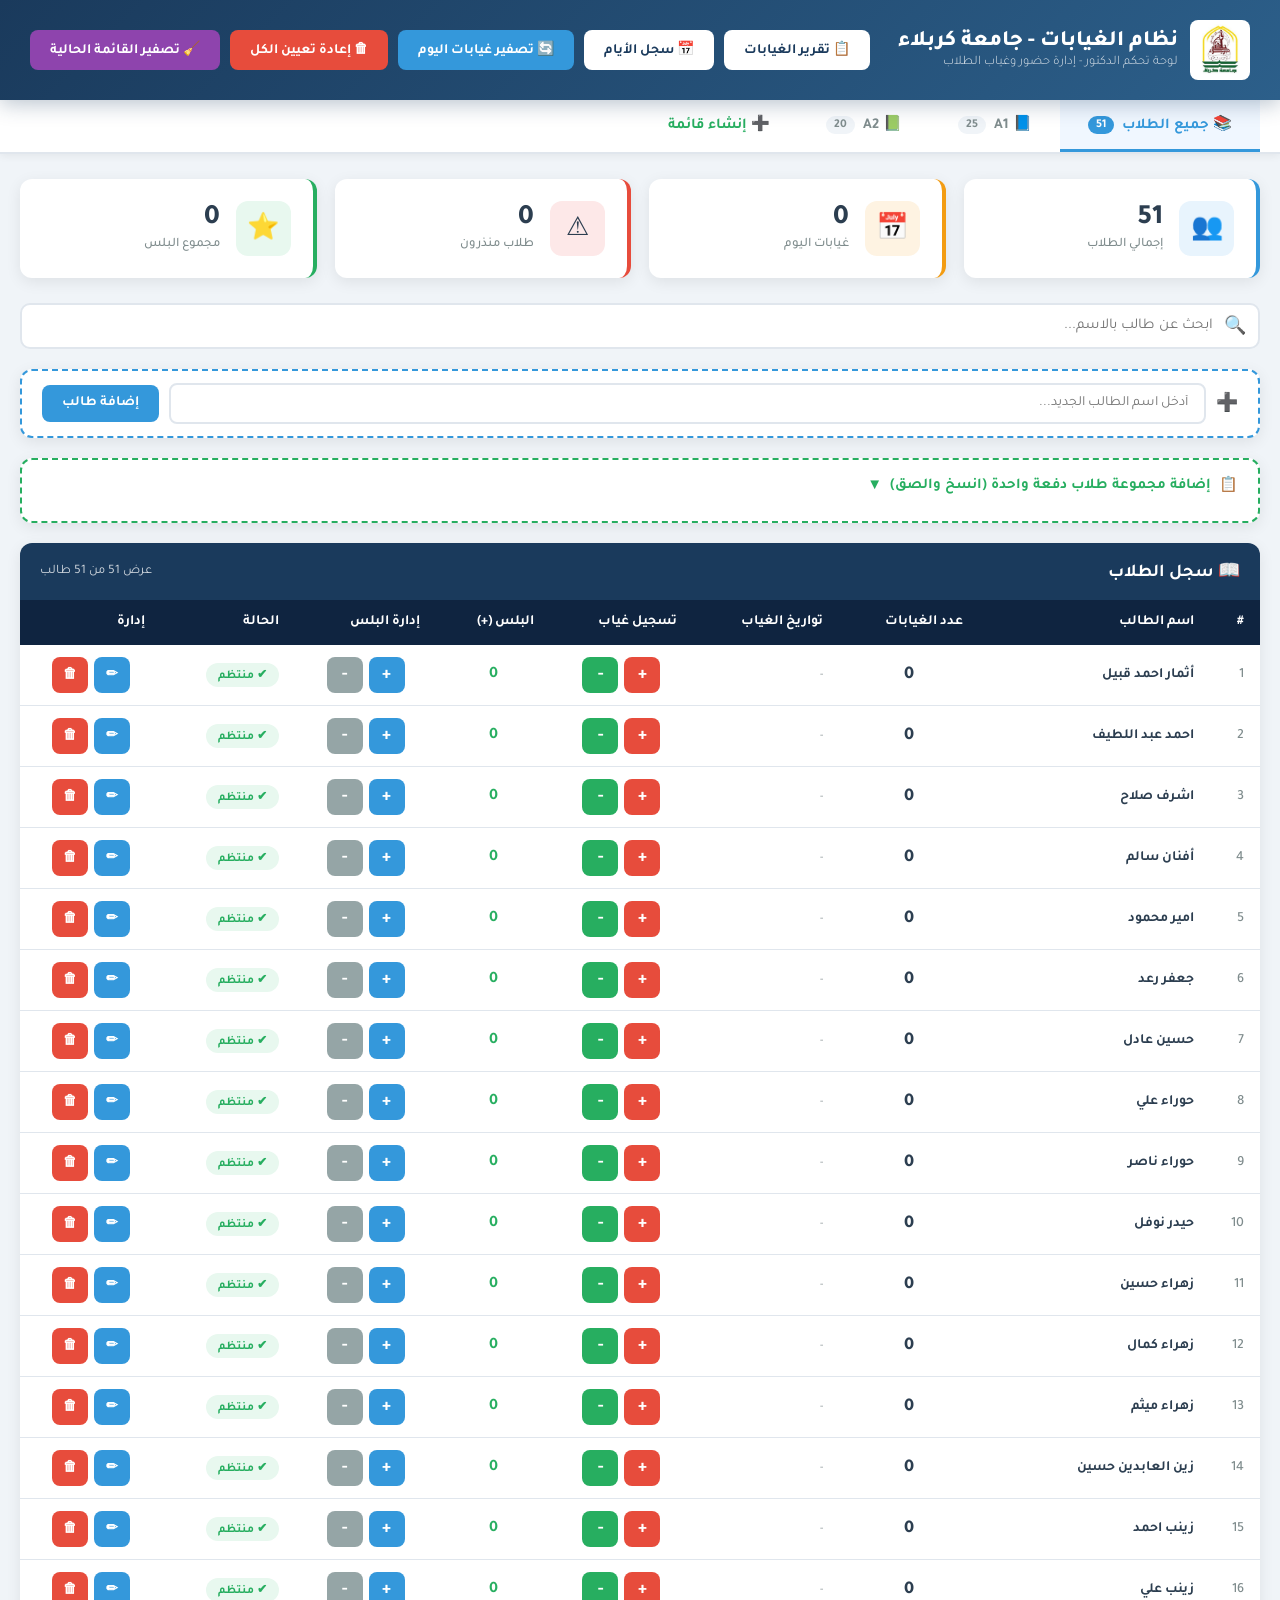
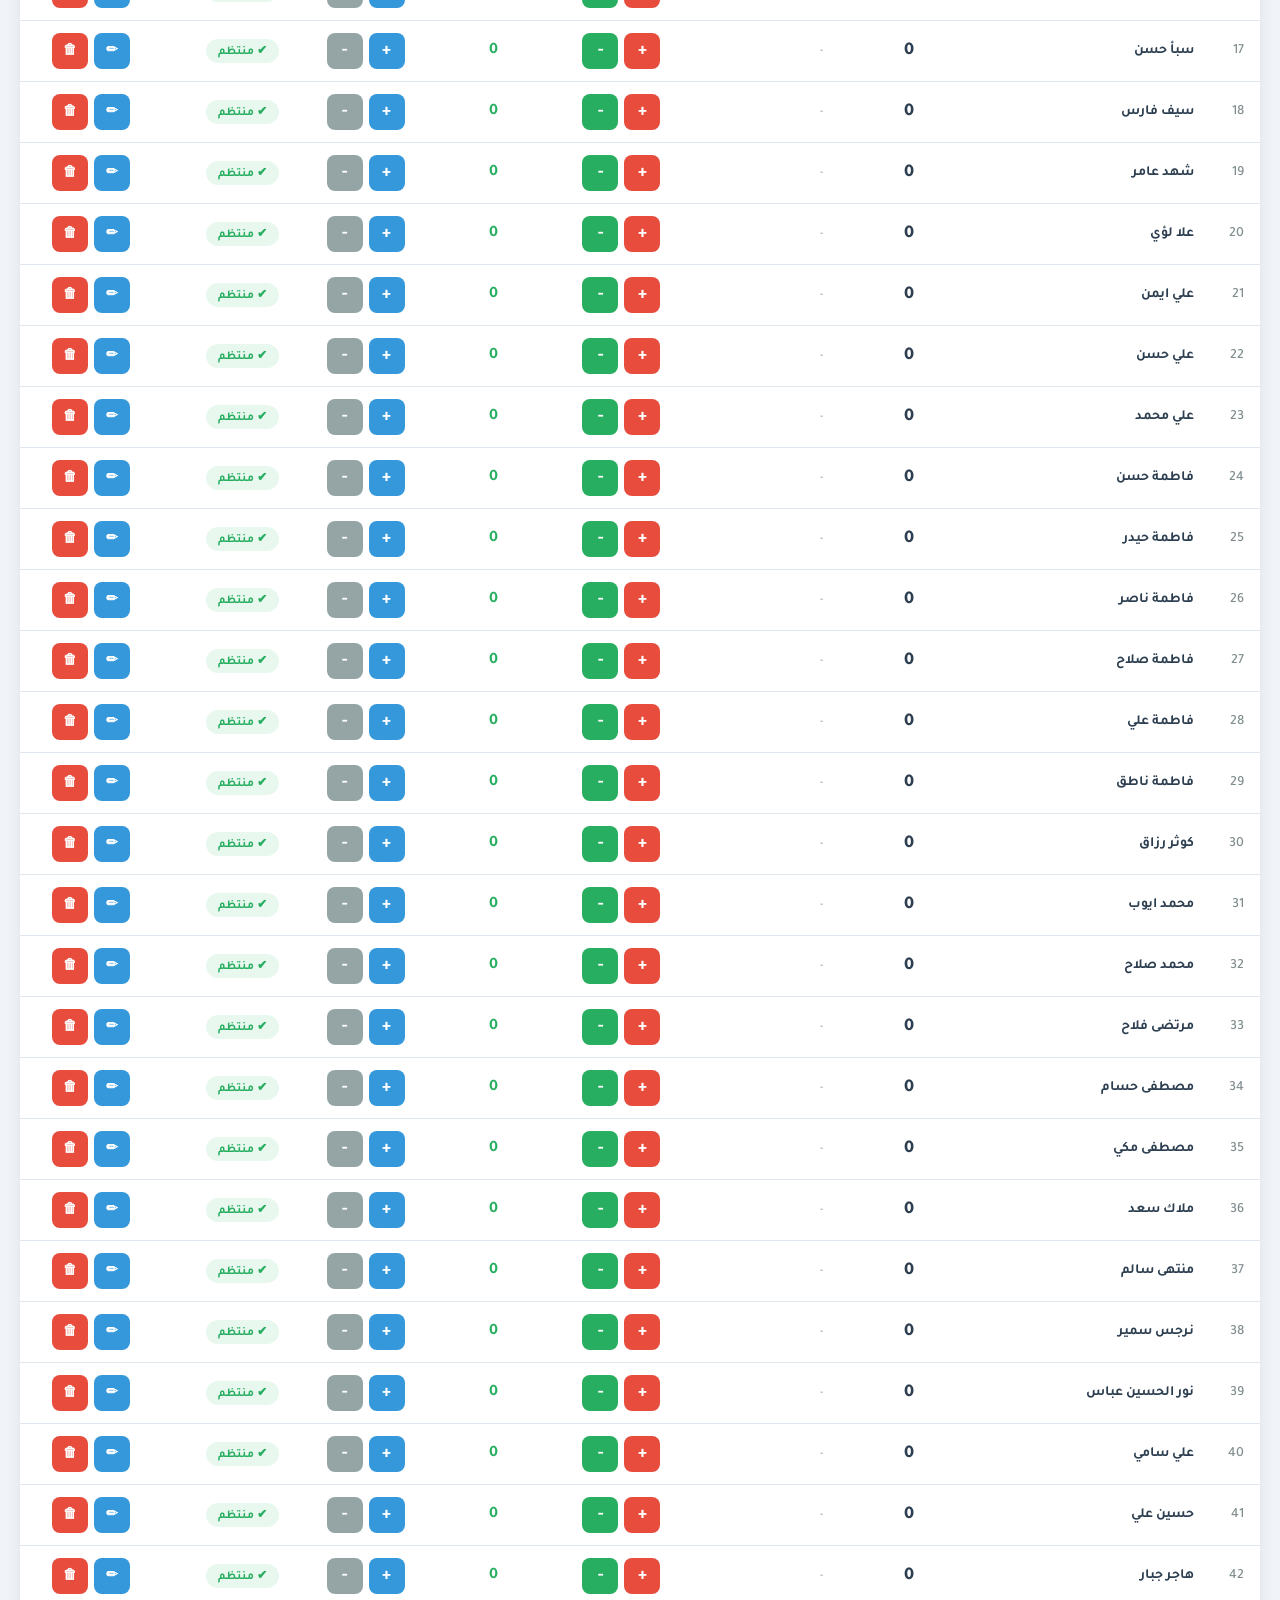
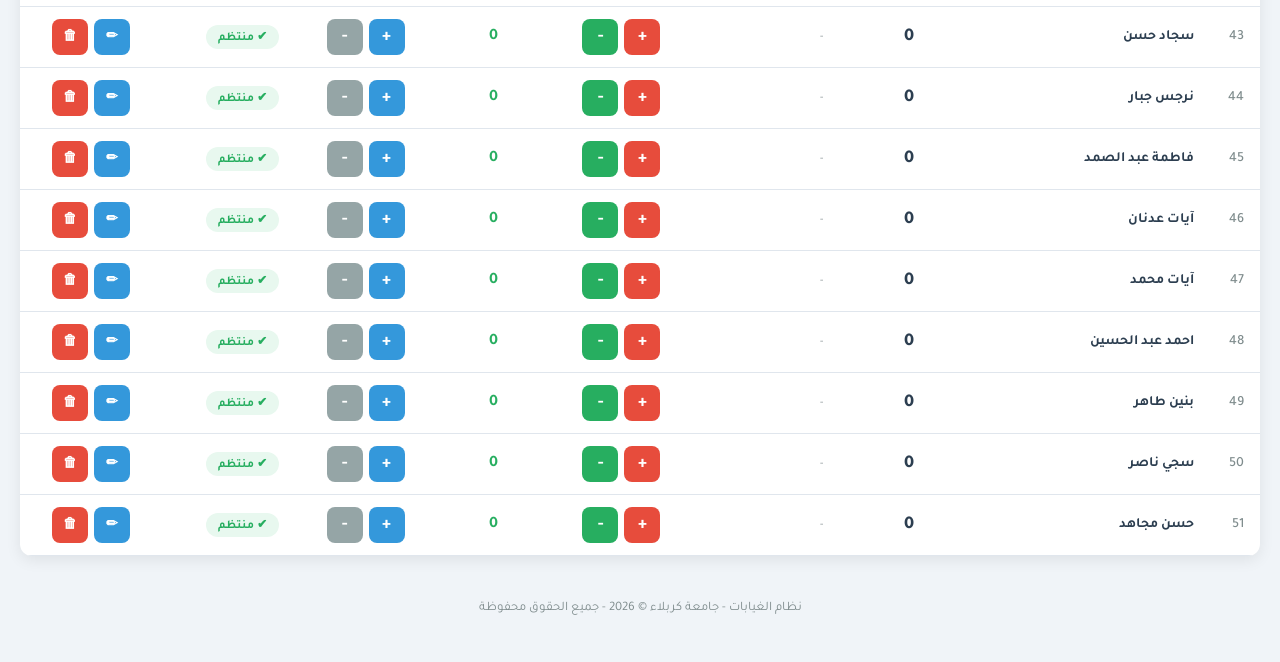
<file: index.html>
<!DOCTYPE html>
<html lang="ar" dir="rtl">
<head>
    <meta charset="UTF-8">
    <meta name="viewport" content="width=device-width, initial-scale=1.0">
    <meta http-equiv="Cache-Control" content="no-cache, no-store, must-revalidate">
    <meta http-equiv="Pragma" content="no-cache">
    <meta http-equiv="Expires" content="0">
    <title>نظام الغيابات - جامعة كربلاء</title>
    <link href="https://fonts.googleapis.com/css2?family=Tajawal:wght@300;400;500;700;800;900&display=swap" rel="stylesheet">
    <style>
        :root {
            --primary: #1a3a5c;
            --primary-light: #2c5f8a;
            --primary-dark: #0f2440;
            --accent: #3498db;
            --accent-light: #5dade2;
            --white: #ffffff;
            --light-bg: #f0f4f8;
            --card-bg: #ffffff;
            --text-dark: #2c3e50;
            --text-light: #7f8c8d;
            --success: #27ae60;
            --warning: #f39c12;
            --danger: #e74c3c;
            --danger-dark: #c0392b;
            --orange-bg: #fff3e0;
            --red-bg: #fde8e8;
            --border: #e0e6ed;
            --shadow: 0 4px 15px rgba(0,0,0,0.08);
            --shadow-hover: 0 8px 25px rgba(0,0,0,0.15);
            --radius: 12px;
            --transition: all 0.3s ease;
        }

        * {
            margin: 0;
            padding: 0;
            box-sizing: border-box;
        }

        body {
            font-family: 'Tajawal', sans-serif;
            background: var(--light-bg);
            color: var(--text-dark);
            min-height: 100vh;
            direction: rtl;
        }

        /* Header */
        .header {
            background: linear-gradient(135deg, var(--primary) 0%, var(--primary-light) 100%);
            color: var(--white);
            padding: 20px 30px;
            display: flex;
            align-items: center;
            justify-content: space-between;
            flex-wrap: wrap;
            gap: 15px;
            box-shadow: 0 4px 20px rgba(26,58,92,0.3);
            position: sticky;
            top: 0;
            z-index: 100;
        }

        .header-title {
            display: flex;
            align-items: center;
            gap: 12px;
        }

        .header-title .logo-img {
            width: 60px;
            height: 60px;
            object-fit: contain;
            border-radius: 8px;
            background: var(--white);
            padding: 4px;
        }

        .header-title h1 {
            font-size: 22px;
            font-weight: 800;
        }

        .header-title p {
            font-size: 13px;
            opacity: 0.85;
            font-weight: 300;
        }

        .header-actions {
            display: flex;
            gap: 10px;
            flex-wrap: wrap;
        }

        .btn {
            padding: 10px 20px;
            border: none;
            border-radius: 8px;
            cursor: pointer;
            font-family: 'Tajawal', sans-serif;
            font-size: 14px;
            font-weight: 600;
            transition: var(--transition);
            display: inline-flex;
            align-items: center;
            gap: 6px;
        }

        .btn-white {
            background: var(--white);
            color: var(--primary);
        }

        .btn-white:hover {
            background: var(--light-bg);
            transform: translateY(-2px);
            box-shadow: var(--shadow-hover);
        }

        .btn-accent {
            background: var(--accent);
            color: var(--white);
        }

        .btn-accent:hover {
            background: var(--accent-light);
            transform: translateY(-2px);
            box-shadow: var(--shadow-hover);
        }

        .btn-danger {
            background: var(--danger);
            color: var(--white);
        }

        .btn-danger:hover {
            background: var(--danger-dark);
            transform: translateY(-2px);
        }

        .btn-success {
            background: var(--success);
            color: var(--white);
        }

        .btn-success:hover {
            background: #2ecc71;
            transform: translateY(-2px);
        }

        /* Group Tabs */
        .group-tabs-container {
            background: var(--white);
            border-bottom: 2px solid var(--border);
            box-shadow: 0 2px 8px rgba(0,0,0,0.06);
            position: sticky;
            top: 76px;
            z-index: 99;
        }

        .group-tabs {
            max-width: 1400px;
            margin: 0 auto;
            display: flex;
            gap: 0;
            padding: 0 20px;
            flex-wrap: wrap;
        }

        .group-tab {
            padding: 14px 28px;
            border: none;
            background: transparent;
            cursor: pointer;
            font-family: 'Tajawal', sans-serif;
            font-size: 15px;
            font-weight: 600;
            color: var(--text-light);
            border-bottom: 3px solid transparent;
            transition: var(--transition);
            display: flex;
            align-items: center;
            gap: 8px;
        }

        .group-tab:hover {
            color: var(--accent);
            background: #f7fafc;
        }

        .group-tab.active {
            color: var(--accent);
            border-bottom-color: var(--accent);
            background: #f0f7ff;
            font-weight: 700;
        }

        .group-tab .tab-count {
            background: var(--light-bg);
            color: var(--text-light);
            padding: 2px 8px;
            border-radius: 12px;
            font-size: 12px;
            font-weight: 700;
        }

        .group-tab.active .tab-count {
            background: var(--accent);
            color: var(--white);
        }

        /* Main Content */
        .main-content {
            max-width: 1400px;
            margin: 0 auto;
            padding: 25px 20px;
        }

        /* Stats Cards */
        .stats-grid {
            display: grid;
            grid-template-columns: repeat(auto-fit, minmax(220px, 1fr));
            gap: 18px;
            margin-bottom: 25px;
        }

        .stat-card {
            background: var(--card-bg);
            border-radius: var(--radius);
            padding: 22px;
            box-shadow: var(--shadow);
            display: flex;
            align-items: center;
            gap: 16px;
            transition: var(--transition);
            border-right: 4px solid transparent;
        }

        .stat-card:hover {
            transform: translateY(-4px);
            box-shadow: var(--shadow-hover);
        }

        .stat-card.total { border-right-color: var(--accent); }
        .stat-card.absent { border-right-color: var(--warning); }
        .stat-card.warned { border-right-color: var(--danger); }
        .stat-card.plus { border-right-color: var(--success); }

        .stat-icon {
            width: 55px;
            height: 55px;
            border-radius: 12px;
            display: flex;
            align-items: center;
            justify-content: center;
            font-size: 26px;
            flex-shrink: 0;
        }

        .stat-card.total .stat-icon { background: #e8f4fd; }
        .stat-card.absent .stat-icon { background: #fef3e2; }
        .stat-card.warned .stat-icon { background: #fde8e8; }
        .stat-card.plus .stat-icon { background: #e8f8ef; }

        .stat-info h3 {
            font-size: 28px;
            font-weight: 800;
            line-height: 1;
        }

        .stat-info p {
            font-size: 13px;
            color: var(--text-light);
            font-weight: 500;
            margin-top: 4px;
        }

        /* Search & Controls */
        .controls-bar {
            display: flex;
            align-items: center;
            gap: 15px;
            margin-bottom: 20px;
            flex-wrap: wrap;
        }

        .search-container {
            flex: 1;
            min-width: 250px;
            position: relative;
        }

        .search-container .search-icon {
            position: absolute;
            right: 14px;
            top: 50%;
            transform: translateY(-50%);
            font-size: 18px;
            color: var(--text-light);
        }

        .search-input {
            width: 100%;
            padding: 12px 45px 12px 16px;
            border: 2px solid var(--border);
            border-radius: 10px;
            font-family: 'Tajawal', sans-serif;
            font-size: 15px;
            outline: none;
            transition: var(--transition);
            background: var(--card-bg);
        }

        .search-input:focus {
            border-color: var(--accent);
            box-shadow: 0 0 0 3px rgba(52,152,219,0.15);
        }

        /* Table */
        .table-container {
            background: var(--card-bg);
            border-radius: var(--radius);
            box-shadow: var(--shadow);
            overflow: hidden;
            margin-bottom: 25px;
        }

        .table-header {
            background: var(--primary);
            color: var(--white);
            padding: 16px 20px;
            display: flex;
            align-items: center;
            justify-content: space-between;
        }

        .table-header h2 {
            font-size: 18px;
            font-weight: 700;
        }

        .table-wrapper {
            overflow-x: auto;
        }

        table {
            width: 100%;
            border-collapse: collapse;
        }

        thead th {
            background: var(--primary-dark);
            color: var(--white);
            padding: 14px 16px;
            text-align: right;
            font-weight: 700;
            font-size: 14px;
            white-space: nowrap;
            position: sticky;
            top: 0;
        }

        tbody tr {
            border-bottom: 1px solid var(--border);
            transition: var(--transition);
        }

        tbody tr:hover {
            background: #f7fafc;
        }

        tbody td {
            padding: 12px 16px;
            font-size: 14px;
            vertical-align: middle;
        }

        .student-number {
            color: var(--text-light);
            font-weight: 500;
            width: 50px;
        }

        .student-name {
            font-weight: 600;
            min-width: 180px;
        }

        .absence-count {
            font-weight: 800;
            font-size: 18px;
            text-align: center;
            min-width: 60px;
        }

        .plus-count {
            font-weight: 700;
            font-size: 16px;
            text-align: center;
            color: var(--success);
            min-width: 60px;
        }

        .status-badge {
            display: inline-block;
            padding: 4px 12px;
            border-radius: 20px;
            font-size: 12px;
            font-weight: 700;
            white-space: nowrap;
        }

        .status-ok {
            background: #e8f8ef;
            color: var(--success);
        }

        .status-warning {
            background: var(--orange-bg);
            color: #e67e22;
        }

        .status-danger {
            background: var(--red-bg);
            color: var(--danger);
            animation: pulse 2s infinite;
        }

        @keyframes pulse {
            0%, 100% { opacity: 1; }
            50% { opacity: 0.7; }
        }

        .row-warning {
            background-color: #fff8e1 !important;
        }

        .row-danger {
            background-color: #ffebee !important;
        }

        /* Action Buttons */
        .action-btns {
            display: flex;
            gap: 6px;
            align-items: center;
            justify-content: center;
        }

        .action-btn {
            width: 36px;
            height: 36px;
            border: none;
            border-radius: 8px;
            cursor: pointer;
            font-size: 18px;
            font-weight: 700;
            display: flex;
            align-items: center;
            justify-content: center;
            transition: var(--transition);
            font-family: 'Tajawal', sans-serif;
        }

        .btn-add-absence {
            background: var(--danger);
            color: var(--white);
        }

        .btn-add-absence:hover {
            background: var(--danger-dark);
            transform: scale(1.1);
        }

        .btn-remove-absence {
            background: var(--success);
            color: var(--white);
        }

        .btn-remove-absence:hover {
            background: #2ecc71;
            transform: scale(1.1);
        }

        .btn-add-plus {
            background: var(--accent);
            color: var(--white);
        }

        .btn-add-plus:hover {
            background: var(--accent-light);
            transform: scale(1.1);
        }

        .btn-remove-plus {
            background: #95a5a6;
            color: var(--white);
        }

        .btn-remove-plus:hover {
            background: #7f8c8d;
            transform: scale(1.1);
        }

        .btn-edit {
            background: #3498db;
            color: var(--white);
            font-size: 14px;
        }

        .btn-edit:hover {
            background: #2980b9;
            transform: scale(1.1);
        }

        .btn-delete {
            background: #e74c3c;
            color: var(--white);
            font-size: 14px;
        }

        .btn-delete:hover {
            background: #c0392b;
            transform: scale(1.1);
        }

        /* Add Student Bar */
        .add-student-bar {
            margin-bottom: 20px;
        }

        .add-student-container {
            display: flex;
            align-items: center;
            gap: 10px;
            background: var(--card-bg);
            padding: 12px 20px;
            border-radius: var(--radius);
            box-shadow: var(--shadow);
            border: 2px dashed var(--accent);
        }

        .add-icon {
            font-size: 18px;
            color: var(--accent);
        }

        .add-student-input {
            flex: 1;
            border: 2px solid var(--border);
            border-radius: 8px;
            padding: 10px 16px;
            font-family: 'Tajawal', sans-serif;
            font-size: 14px;
            transition: var(--transition);
            outline: none;
        }

        .add-student-input:focus {
            border-color: var(--accent);
            box-shadow: 0 0 0 3px rgba(46, 204, 113, 0.15);
        }

        .add-student-btn {
            white-space: nowrap;
            padding: 10px 20px;
        }

        .bulk-add-section {
            margin-bottom: 20px;
        }

        .bulk-add-container {
            background: var(--card-bg);
            padding: 15px 20px;
            border-radius: var(--radius);
            box-shadow: var(--shadow);
            border: 2px dashed var(--success);
        }

        .bulk-add-header {
            display: flex;
            align-items: center;
            gap: 8px;
            margin-bottom: 10px;
            cursor: pointer;
            color: var(--success);
            font-weight: 700;
            font-size: 15px;
        }

        .bulk-add-header:hover {
            opacity: 0.8;
        }

        .bulk-add-body {
            display: none;
        }

        .bulk-add-body.active {
            display: block;
        }

        .bulk-add-textarea {
            width: 100%;
            min-height: 120px;
            border: 2px solid var(--border);
            border-radius: 8px;
            padding: 12px 16px;
            font-family: 'Tajawal', sans-serif;
            font-size: 14px;
            resize: vertical;
            outline: none;
            direction: rtl;
            margin-bottom: 10px;
        }

        .bulk-add-textarea:focus {
            border-color: var(--success);
            box-shadow: 0 0 0 3px rgba(39, 174, 96, 0.15);
        }

        .bulk-add-actions {
            display: flex;
            gap: 10px;
            align-items: center;
        }

        .bulk-add-hint {
            font-size: 12px;
            color: var(--text-light);
        }

        .new-group-tab {
            color: var(--success) !important;
            border-bottom-color: transparent !important;
            background: transparent !important;
            font-weight: 600 !important;
        }

        .new-group-tab:hover {
            background: #f0fff4 !important;
        }

        .delete-group-x {
            cursor: pointer;
            font-size: 13px;
            color: #e74c3c;
            margin-right: 6px;
            padding: 2px 4px;
            border-radius: 4px;
            transition: var(--transition);
        }

        .delete-group-x:hover {
            background: rgba(231, 76, 60, 0.15);
        }

        @media (max-width: 600px) {
            .add-student-container {
                flex-wrap: wrap;
            }
            .add-student-input {
                width: 100%;
            }
            .add-student-btn {
                width: 100%;
            }
            .add-icon {
                display: none;
            }
            .bulk-add-actions {
                flex-wrap: wrap;
            }
        }

        /* Top Absent List */
        .top-absent-section {
            background: var(--card-bg);
            border-radius: var(--radius);
            box-shadow: var(--shadow);
            margin-bottom: 25px;
            overflow: hidden;
        }

        .top-absent-header {
            background: linear-gradient(135deg, var(--warning) 0%, #e67e22 100%);
            color: var(--white);
            padding: 16px 20px;
            display: flex;
            align-items: center;
            gap: 10px;
        }

        .top-absent-header h2 {
            font-size: 18px;
            font-weight: 700;
        }

        .top-absent-list {
            padding: 15px 20px;
            display: grid;
            grid-template-columns: repeat(auto-fill, minmax(280px, 1fr));
            gap: 12px;
        }

        .top-absent-item {
            display: flex;
            align-items: center;
            justify-content: space-between;
            padding: 12px 16px;
            background: #fef9f9;
            border-radius: 10px;
            border-right: 3px solid var(--danger);
            transition: var(--transition);
        }

        .top-absent-item:hover {
            background: #fde8e8;
            transform: translateX(-3px);
        }

        .top-absent-item .rank {
            width: 28px;
            height: 28px;
            background: var(--danger);
            color: var(--white);
            border-radius: 50%;
            display: flex;
            align-items: center;
            justify-content: center;
            font-size: 13px;
            font-weight: 700;
            margin-left: 10px;
        }

        .top-absent-item .name {
            flex: 1;
            font-weight: 600;
            font-size: 14px;
        }

        .top-absent-item .count {
            font-weight: 800;
            font-size: 18px;
            color: var(--danger);
        }

        /* Modal - Full Page Report */
        .modal-overlay {
            display: none;
            position: fixed;
            top: 0;
            left: 0;
            width: 100%;
            height: 100%;
            background: var(--light-bg);
            z-index: 200;
            overflow-y: scroll;
            -webkit-overflow-scrolling: touch;
        }

        .modal-overlay.active {
            display: block;
        }

        .modal {
            background: var(--white);
            border-radius: var(--radius);
            max-width: 750px;
            width: 95%;
            margin: 20px auto 40px auto;
            box-shadow: var(--shadow);
        }

        .modal-header {
            background: var(--primary);
            color: var(--white);
            padding: 18px 24px;
            display: flex;
            align-items: center;
            justify-content: space-between;
            border-radius: var(--radius) var(--radius) 0 0;
        }

        .modal-header h2 {
            font-size: 18px;
            font-weight: 700;
        }

        .modal-close {
            background: none;
            border: none;
            color: var(--white);
            font-size: 24px;
            cursor: pointer;
            padding: 4px;
            line-height: 1;
            transition: var(--transition);
        }

        .modal-close:hover {
            opacity: 0.7;
        }

        .modal-body {
            padding: 24px;
        }

        .report-section {
            margin-bottom: 20px;
        }

        .report-section h3 {
            font-size: 16px;
            font-weight: 700;
            color: var(--primary);
            margin-bottom: 10px;
            padding-bottom: 6px;
            border-bottom: 2px solid var(--border);
        }

        .report-table {
            width: 100%;
            border-collapse: collapse;
            font-size: 13px;
        }

        .report-table th {
            background: var(--light-bg);
            padding: 10px;
            text-align: right;
            font-weight: 700;
        }

        .report-table td {
            padding: 8px 10px;
            border-bottom: 1px solid var(--border);
        }

        /* Daily Log Styles */
        .daily-log-dates {
            display: grid;
            grid-template-columns: repeat(auto-fill, minmax(160px, 1fr));
            gap: 10px;
            margin-bottom: 20px;
        }

        .daily-log-date-btn {
            background: var(--card-bg);
            border: 2px solid var(--border);
            border-radius: 10px;
            padding: 14px 12px;
            cursor: pointer;
            text-align: center;
            font-family: 'Tajawal', sans-serif;
            font-size: 14px;
            font-weight: 600;
            transition: var(--transition);
            color: var(--text);
        }

        .daily-log-date-btn:hover {
            border-color: var(--accent);
            background: #f0f7ff;
            transform: translateY(-2px);
        }

        .daily-log-date-btn.active {
            border-color: var(--accent);
            background: var(--accent);
            color: var(--white);
        }

        .daily-log-date-btn .date-count {
            display: block;
            font-size: 12px;
            color: var(--text-light);
            margin-top: 4px;
        }

        .daily-log-date-btn.active .date-count {
            color: rgba(255,255,255,0.8);
        }

        .daily-log-date-btn .date-day {
            display: block;
            font-size: 12px;
            color: var(--accent);
            margin-bottom: 4px;
            font-weight: 700;
        }

        .daily-log-date-btn.active .date-day {
            color: rgba(255,255,255,0.9);
        }

        .daily-log-detail {
            margin-top: 15px;
        }

        .daily-log-detail h3 {
            font-size: 16px;
            font-weight: 700;
            color: var(--primary);
            margin-bottom: 10px;
            padding-bottom: 6px;
            border-bottom: 2px solid var(--border);
        }

        .daily-log-empty {
            text-align: center;
            padding: 40px 20px;
            color: var(--text-light);
            font-size: 15px;
        }

        /* Footer */
        .footer {
            text-align: center;
            padding: 20px;
            color: var(--text-light);
            font-size: 13px;
        }

        /* Toast Notification */
        .toast-container {
            position: fixed;
            bottom: 20px;
            left: 20px;
            z-index: 300;
            display: flex;
            flex-direction: column-reverse;
            gap: 8px;
        }

        .toast {
            padding: 12px 20px;
            border-radius: 10px;
            color: var(--white);
            font-family: 'Tajawal', sans-serif;
            font-size: 14px;
            font-weight: 600;
            box-shadow: var(--shadow-hover);
            animation: toastIn 0.3s ease, toastOut 0.3s ease 2.5s forwards;
            display: flex;
            align-items: center;
            gap: 8px;
        }

        .toast-success { background: var(--success); }
        .toast-warning { background: var(--warning); }
        .toast-danger { background: var(--danger); }
        .toast-info { background: var(--accent); }

        @keyframes toastIn {
            from { transform: translateX(-100%); opacity: 0; }
            to { transform: translateX(0); opacity: 1; }
        }

        @keyframes toastOut {
            from { opacity: 1; }
            to { opacity: 0; }
        }

        /* Responsive */
        @media (max-width: 768px) {
            .header {
                padding: 15px;
                flex-direction: column;
                align-items: stretch;
                text-align: center;
            }

            .header-title {
                justify-content: center;
            }

            .header-actions {
                justify-content: center;
            }

            .header-title h1 {
                font-size: 18px;
            }

            .stats-grid {
                grid-template-columns: repeat(2, 1fr);
                gap: 10px;
            }

            .stat-card {
                padding: 15px;
            }

            .stat-icon {
                width: 42px;
                height: 42px;
                font-size: 20px;
            }

            .stat-info h3 {
                font-size: 22px;
            }

            .controls-bar {
                flex-direction: column;
            }

            .search-container {
                width: 100%;
            }

            .btn {
                font-size: 13px;
                padding: 8px 14px;
            }

            .top-absent-list {
                grid-template-columns: 1fr;
            }

            thead th, tbody td {
                padding: 10px 8px;
                font-size: 13px;
            }

            .action-btn {
                width: 32px;
                height: 32px;
                font-size: 16px;
            }

            .student-name {
                min-width: 120px;
            }

            .group-tabs {
                overflow-x: auto;
            }

            .group-tab {
                padding: 12px 16px;
                font-size: 13px;
            }

            .group-tabs-container {
                top: 0;
                position: relative;
            }
        }

        @media (max-width: 480px) {
            .stats-grid {
                grid-template-columns: 1fr;
            }

            .stat-card {
                padding: 12px;
                gap: 12px;
            }

            .header-title h1 {
                font-size: 16px;
            }

            .main-content {
                padding: 15px 10px;
            }
        }

        /* Reset All Button Confirmation */
        .confirm-overlay {
            display: none;
            position: fixed;
            top: 0;
            left: 0;
            right: 0;
            bottom: 0;
            background: rgba(0,0,0,0.6);
            z-index: 250;
            justify-content: center;
            align-items: center;
        }

        .confirm-overlay.active {
            display: flex;
        }

        .confirm-box {
            background: var(--white);
            border-radius: var(--radius);
            padding: 30px;
            text-align: center;
            max-width: 400px;
            width: 90%;
            box-shadow: 0 20px 60px rgba(0,0,0,0.3);
        }

        .confirm-box h3 {
            font-size: 18px;
            margin-bottom: 10px;
            color: var(--danger);
        }

        .confirm-box p {
            font-size: 14px;
            color: var(--text-light);
            margin-bottom: 20px;
        }

        .confirm-actions {
            display: flex;
            gap: 10px;
            justify-content: center;
        }

        /* Print styles */
        @media print {
            .header, .controls-bar, .action-btns, .header-actions, .top-absent-section, .footer, .toast-container, .group-tabs-container {
                display: none !important;
            }
            .table-container {
                box-shadow: none;
            }
            .main-content {
                padding: 0;
            }
            .stats-grid {
                break-inside: avoid;
            }
        }
    </style>
</head>
<body>

    <!-- Header -->
    <header class="header">
        <div class="header-title">
            <img src="logo.jpeg" alt="شعار جامعة كربلاء" class="logo-img">
            <div>
                <h1>نظام الغيابات - جامعة كربلاء</h1>
                <p>لوحة تحكم الدكتور - إدارة حضور وغياب الطلاب</p>
            </div>
        </div>
        <div class="header-actions">
            <button class="btn btn-white" onclick="showReport()">&#x1F4CB; تقرير الغيابات</button>
            <button class="btn btn-white" onclick="showDailyLog()">&#x1F4C5; سجل الأيام</button>
            <button class="btn btn-accent" onclick="resetTodayAbsences()">&#x1F504; تصفير غيابات اليوم</button>
            <button class="btn btn-danger" onclick="confirmResetAll()">&#x1F5D1; إعادة تعيين الكل</button>
            <button class="btn btn-danger" style="background:#8e44ad;" onclick="confirmClearNames()">&#x1F9F9; تصفير القائمة الحالية</button>
        </div>
    </header>

    <!-- Group Tabs -->
    <div class="group-tabs-container">
        <div class="group-tabs" id="groupTabs">
            <button class="group-tab active" onclick="switchGroup('all')" id="tab-all">
                &#x1F4DA; جميع الطلاب
                <span class="tab-count" id="count-all">51</span>
            </button>
            <button class="group-tab" onclick="switchGroup('a1')" id="tab-a1">
                &#x1F4D8; A1
                <span class="tab-count" id="count-a1">25</span>
            </button>
            <button class="group-tab" onclick="switchGroup('a2')" id="tab-a2">
                &#x1F4D7; A2
                <span class="tab-count" id="count-a2">20</span>
            </button>
        </div>
    </div>

    <!-- Main Content -->
    <main class="main-content">

        <!-- Stats Cards -->
        <section class="stats-grid">
            <div class="stat-card total">
                <div class="stat-icon">&#x1F465;</div>
                <div class="stat-info">
                    <h3 id="totalStudents">51</h3>
                    <p>إجمالي الطلاب</p>
                </div>
            </div>
            <div class="stat-card absent">
                <div class="stat-icon">&#x1F4C5;</div>
                <div class="stat-info">
                    <h3 id="todayAbsences">0</h3>
                    <p>غيابات اليوم</p>
                </div>
            </div>
            <div class="stat-card warned">
                <div class="stat-icon">&#x26A0;</div>
                <div class="stat-info">
                    <h3 id="warnedStudents">0</h3>
                    <p>طلاب منذرون</p>
                </div>
            </div>
            <div class="stat-card plus">
                <div class="stat-icon">&#x2B50;</div>
                <div class="stat-info">
                    <h3 id="totalPlus">0</h3>
                    <p>مجموع البلس</p>
                </div>
            </div>
        </section>

        <!-- Search & Controls -->
        <div class="controls-bar">
            <div class="search-container">
                <span class="search-icon">&#x1F50D;</span>
                <input type="text" class="search-input" id="searchInput" placeholder="ابحث عن طالب بالاسم..." oninput="filterStudents()">
            </div>
        </div>

        <!-- Add New Student -->
        <div class="add-student-bar">
            <div class="add-student-container">
                <span class="add-icon">&#x2795;</span>
                <input type="text" class="add-student-input" id="newStudentInput" placeholder="أدخل اسم الطالب الجديد...">
                <button class="btn btn-accent add-student-btn" onclick="addNewStudent()">إضافة طالب</button>
            </div>
        </div>

        <!-- Bulk Add Students -->
        <div class="bulk-add-section">
            <div class="bulk-add-container">
                <div class="bulk-add-header" onclick="toggleBulkAdd()">
                    <span>&#x1F4CB;</span>
                    <span>إضافة مجموعة طلاب دفعة واحدة (انسخ والصق)</span>
                    <span id="bulkToggleIcon">&#x25BC;</span>
                </div>
                <div class="bulk-add-body" id="bulkAddBody">
                    <textarea class="bulk-add-textarea" id="bulkStudentInput" placeholder="الصق أسماء الطلاب هنا...
كل اسم في سطر جديد
مثال:
أحمد محمد علي
فاطمة حسين
علي كريم"></textarea>
                    <div class="bulk-add-actions">
                        <button class="btn btn-success" onclick="addBulkStudents()">&#x2795; إضافة الكل</button>
                        <span class="bulk-add-hint">ضع كل اسم في سطر منفصل</span>
                    </div>
                </div>
            </div>
        </div>

        <!-- Top Absent Students -->
        <section class="top-absent-section" id="topAbsentSection">
            <div class="top-absent-header">
                <span>&#x1F4CB;</span>
                <h2>الطلاب الغائبون اليوم</h2>
            </div>
            <div class="top-absent-list" id="topAbsentList">
            </div>
        </section>

        <!-- Students Table -->
        <div class="table-container">
            <div class="table-header">
                <h2>&#x1F4D6; سجل الطلاب</h2>
                <span id="showingCount" style="font-size: 13px; opacity: 0.8;"></span>
            </div>
            <div class="table-wrapper">
                <table>
                    <thead>
                        <tr>
                            <th>#</th>
                            <th>اسم الطالب</th>
                            <th>عدد الغيابات</th>
                            <th>تواريخ الغياب</th>
                            <th>تسجيل غياب</th>
                            <th>البلس (+)</th>
                            <th>إدارة البلس</th>
                            <th>الحالة</th>
                            <th>إدارة</th>
                        </tr>
                    </thead>
                    <tbody id="studentsTableBody">
                    </tbody>
                </table>
            </div>
        </div>

        <!-- Footer -->
        <footer class="footer">
            <p>نظام الغيابات - جامعة كربلاء &copy; 2026 - جميع الحقوق محفوظة</p>
        </footer>
    </main>

    <!-- Report Modal -->
    <div class="modal-overlay" id="reportModal">
        <div class="modal">
            <div class="modal-header">
                <h2>&#x1F4CB; تقرير الغيابات النهائي</h2>
                <button class="modal-close" onclick="closeReport()">&times;</button>
            </div>
            <div class="modal-body" id="reportBody">
            </div>
        </div>
    </div>

    <!-- Daily Log Modal -->
    <div class="modal-overlay" id="dailyLogModal">
        <div class="modal">
            <div class="modal-header" style="background: #2980b9;">
                <h2>&#x1F4C5; سجل الأيام - <span id="dailyLogGroupName"></span></h2>
                <button class="modal-close" onclick="closeDailyLog()">&times;</button>
            </div>
            <div class="modal-body" id="dailyLogBody">
            </div>
        </div>
    </div>

    <!-- Confirm Reset Modal -->
    <div class="confirm-overlay" id="confirmOverlay">
        <div class="confirm-box">
            <h3 id="confirmTitle">&#x26A0; تأكيد</h3>
            <p id="confirmMessage">هل أنت متأكد من إعادة تعيين جميع بيانات الغيابات والبلس؟ لا يمكن التراجع عن هذا الإجراء.</p>
            <div class="confirm-actions">
                <button class="btn btn-danger" id="confirmActionBtn" onclick="resetAll()">نعم، تأكيد</button>
                <button class="btn btn-white" style="border: 1px solid var(--border);" onclick="closeConfirm()">إلغاء</button>
            </div>
        </div>
    </div>

    <!-- Toast Container -->
    <div class="toast-container" id="toastContainer"></div>

    <script>
        // =============================================
        // مصفوفات البيانات الأساسية لكل كروب
        // =============================================
        var groupData = {
            all: {
                label: 'جميع الطلاب',
                names: [
                    "أثمار احمد قبيل", "احمد عبد اللطيف", "اشرف صلاح", "أفنان سالم",
                    "امير محمود", "جعفر رعد", "حسين عادل", "حوراء علي",
                    "حوراء ناصر", "حيدر نوفل", "زهراء حسين", "زهراء كمال",
                    "زهراء ميثم", "زين العابدين حسين", "زينب احمد", "زينب علي",
                    "سبأ حسن", "سيف فارس", "شهد عامر", "علا لؤي",
                    "علي ايمن", "علي حسن", "علي محمد", "فاطمة حسن",
                    "فاطمة حيدر", "فاطمة ناصر", "فاطمة صلاح", "فاطمة علي",
                    "فاطمة ناطق", "كوثر رزاق", "محمد ايوب", "محمد صلاح",
                    "مرتضى فلاح", "مصطفى حسام", "مصطفى مكي", "ملاك سعد",
                    "منتهى سالم", "نرجس سمير", "نور الحسين عباس", "علي سامي",
                    "حسين علي", "هاجر جبار", "سجاد حسن", "نرجس جبار",
                    "فاطمة عبد الصمد", "آيات عدنان", "آيات محمد", "احمد عبد الحسين",
                    "بنين طاهر", "سجي ناصر", "حسن مجاهد"
                ],
                storageKey: 'smartProfessorStudents'
            },
            a1: {
                label: 'A1',
                names: [
                    "اثمار احمد قبيل نايف",
                    "احمد عبد اللطيف اسود راضي",
                    "جعفر رعد ناصح خليل",
                    "جنان طعمة جحات صباح",
                    "حسين عادل عبد علي محمد",
                    "حسين يعرب حمزة مطر",
                    "حوراء علي يحيى مطشر",
                    "محمد صلاح عبد الامير عبيد",
                    "حيدر نوفل حسين مراد",
                    "رقية جاسب نجم عبد",
                    "زهراء حسين عبد الهادي عبيد",
                    "زهراء كمال صالح مهدي",
                    "زين العابدين حسين جميل مال الله",
                    "زينب علي حسين يوسف",
                    "سبا حسن صباح عبيد",
                    "سيف فارس علي عباس",
                    "شهد عامر صكبان عبد الله",
                    "محمد ايوب عبد عجيرش",
                    "آيات محمد علي",
                    "احمد عبد الحسين خليل",
                    "نرجس جبار حسن",
                    "حسين علي مهدي",
                    "ايات عدنان حسين",
                    "بنين طاهر محمد",
                    "نور الحسين"
                ],
                storageKey: 'smartProfessor_a1'
            },
            a2: {
                label: 'A2',
                names: [
                    "فاطمة حيدر ناصر عبود",
                    "فاطمة صلاح عبود مطشر",
                    "فاطمة علي زايد عماش",
                    "كوثر رزاق مهدي محمود",
                    "حوراء ناصر كامل جلاب",
                    "مرتضى فلاح ضاحي عبود",
                    "مصطفى حسام كامل عبد",
                    "مصطفى مكي حسن حسين",
                    "ملاك سعد حسن خلف",
                    "منتهى سالم عبد حسين",
                    "نرجس سمير حسن عباس",
                    "علا لؤي عادل جاسب",
                    "أفنان سالم عبد الرزاق علي",
                    "زهراء ميثم حاتم",
                    "أمير محمود كاظم",
                    "زينب احمد حميد مهدي",
                    "هاجر جبار",
                    "علي سامي نجف",
                    "سجاد حسن نعمة",
                    "علي ايمن"
                ],
                storageKey: 'smartProfessor_a2'
            }
        };

        var currentGroup = 'all';
        var students = [];

        // =============================================
        // وظيفة تهيئة المصفوفة (Initialize Students Array)
        // =============================================
        function initializeStudents(names) {
            return names.map(function(name, index) {
                return {
                    id: index + 1,
                    name: name,
                    absences: 0,
                    plus: 0,
                    todayAbsent: false,
                    absenceDates: []
                };
            });
        }

        // =============================================
        // وظائف التخزين المحلي (Local Storage Functions)
        // =============================================
        function getStorageKey() {
            return groupData[currentGroup].storageKey;
        }

        function saveToLocalStorage(data) {
            localStorage.setItem(getStorageKey(), JSON.stringify(data));
        }

        function loadFromLocalStorage() {
            var data = localStorage.getItem(getStorageKey());
            if (data) {
                return JSON.parse(data);
            }
            return null;
        }

        function saveCurrentGroup() {
            localStorage.setItem('smartProfessorCurrentGroup', currentGroup);
        }

        function loadCurrentGroup() {
            return localStorage.getItem('smartProfessorCurrentGroup') || 'all';
        }

        // =============================================
        // وظيفة تحميل بيانات الكروب الحالي
        // =============================================
        function loadGroupData() {
            var data = loadFromLocalStorage();
            var names = groupData[currentGroup].names;

            if (!data) {
                students = initializeStudents(names);
                saveToLocalStorage(students);
            } else {
                students = data;
            }

            // Ensure absenceDates exists for old data
            for (var i = 0; i < students.length; i++) {
                if (!students[i].absenceDates) {
                    students[i].absenceDates = [];
                }
            }

            // Reset today flags on every page load
            students = students.map(function(s) {
                s.todayAbsent = false;
                return s;
            });
            saveToLocalStorage(students);
        }

        // =============================================
        // وظيفة التبديل بين الكروبات (Switch Group Function)
        // =============================================
        function switchGroup(group) {
            currentGroup = group;
            saveCurrentGroup();

            // Update tab styles
            var tabs = document.querySelectorAll('.group-tab');
            for (var i = 0; i < tabs.length; i++) {
                tabs[i].classList.remove('active');
            }
            document.getElementById('tab-' + group).classList.add('active');

            // Load group data
            loadGroupData();

            // Clear search
            document.getElementById('searchInput').value = '';

            // Render
            renderAll();
            updateTabCounts();
        }

        // =============================================
        // وظيفة تحديث أعداد التبويبات
        // =============================================
        function updateTabCounts() {
            var groups = Object.keys(groupData);
            for (var g = 0; g < groups.length; g++) {
                var key = groupData[groups[g]].storageKey;
                var data = localStorage.getItem(key);
                var count = 0;
                if (data) {
                    count = JSON.parse(data).length;
                } else {
                    count = groupData[groups[g]].names.length;
                }
                var countEl = document.getElementById('count-' + groups[g]);
                if (countEl) countEl.textContent = count;
            }
        }

        // =============================================
        // وظيفة تسجيل الغياب (Record Absence Function)
        // =============================================
        function formatDate(date) {
            var d = new Date(date);
            var day = d.getDate();
            var month = d.getMonth() + 1;
            var year = d.getFullYear();
            return year + '/' + (month < 10 ? '0' + month : month) + '/' + (day < 10 ? '0' + day : day);
        }

        function addAbsence(studentId) {
            var student = findStudentById(studentId);
            if (student) {
                student.absences++;
                student.todayAbsent = true;
                if (!student.absenceDates) student.absenceDates = [];
                student.absenceDates.push(formatDate(new Date()));
                saveToLocalStorage(students);
                renderAll();
                showToast("تم تسجيل غياب: " + student.name, getAbsenceToastType(student.absences));
            }
        }

        // =============================================
        // وظيفة تصحيح الغياب (Correct Absence Function)
        // =============================================
        function removeAbsence(studentId) {
            var student = findStudentById(studentId);
            if (student && student.absences > 0) {
                student.absences--;
                if (student.absenceDates && student.absenceDates.length > 0) {
                    student.absenceDates.pop();
                }
                if (student.absences === 0) {
                    student.todayAbsent = false;
                }
                saveToLocalStorage(students);
                renderAll();
                showToast("تم تصحيح غياب: " + student.name, "success");
            }
        }

        // =============================================
        // وظيفة إضافة طالب جديد (Add New Student Function)
        // =============================================
        function addNewStudent() {
            var input = document.getElementById('newStudentInput');
            var name = input.value.trim();
            if (!name) {
                showToast("الرجاء إدخال اسم الطالب", "warning");
                return;
            }
            var maxId = 0;
            for (var i = 0; i < students.length; i++) {
                if (students[i].id > maxId) maxId = students[i].id;
            }
            var newStudent = {
                id: maxId + 1,
                name: name,
                absences: 0,
                plus: 0,
                todayAbsent: false,
                absenceDates: []
            };
            students.push(newStudent);
            saveToLocalStorage(students);
            input.value = '';
            renderAll();
            updateTabCounts();
            showToast("تم إضافة الطالب: " + name, "success");
        }

        // =============================================
        // وظيفة تعديل اسم الطالب (Edit Student Name Function)
        // =============================================
        function editStudentName(studentId) {
            var student = findStudentById(studentId);
            if (!student) return;
            var newName = prompt("تعديل اسم الطالب:", student.name);
            if (newName !== null && newName.trim() !== '') {
                student.name = newName.trim();
                saveToLocalStorage(students);
                renderAll();
                showToast("تم تعديل الاسم إلى: " + student.name, "info");
            }
        }

        // =============================================
        // وظيفة حذف الطالب (Delete Student Function)
        // =============================================
        var pendingDeleteId = null;

        function confirmDeleteStudent(studentId) {
            var student = findStudentById(studentId);
            if (!student) return;
            pendingDeleteId = studentId;
            document.getElementById('confirmTitle').textContent = '\uD83D\uDDD1 تأكيد حذف الطالب';
            document.getElementById('confirmMessage').textContent = 'هل أنت متأكد من حذف الطالب "' + student.name + '" بالكامل؟ لا يمكن التراجع عن هذا الإجراء.';
            document.getElementById('confirmActionBtn').setAttribute('onclick', 'deleteStudent()');
            document.getElementById('confirmActionBtn').textContent = 'نعم، حذف';
            document.getElementById('confirmOverlay').classList.add('active');
        }

        function deleteStudent() {
            if (pendingDeleteId === null) return;
            var student = findStudentById(pendingDeleteId);
            var name = student ? student.name : '';
            students = students.filter(function(s) {
                return s.id !== pendingDeleteId;
            });
            saveToLocalStorage(students);
            pendingDeleteId = null;
            closeConfirm();
            renderAll();
            updateTabCounts();
            showToast("تم حذف الطالب: " + name, "warning");
        }

        // =============================================
        // وظائف البلس (Plus Functions)
        // =============================================
        function addPlus(studentId) {
            var student = findStudentById(studentId);
            if (student) {
                student.plus++;
                saveToLocalStorage(students);
                renderAll();
                showToast("تم إضافة بلس لـ: " + student.name, "info");
            }
        }

        function removePlus(studentId) {
            var student = findStudentById(studentId);
            if (student && student.plus > 0) {
                student.plus--;
                saveToLocalStorage(students);
                renderAll();
                showToast("تم إزالة بلس من: " + student.name, "warning");
            }
        }

        // =============================================
        // وظيفة البحث في المصفوفة (Search/Filter Function)
        // =============================================
        function filterStudents() {
            renderTable();
        }

        function getFilteredStudents() {
            var query = document.getElementById('searchInput').value.trim().toLowerCase();
            if (!query) return students;
            return students.filter(function(s) {
                return s.name.toLowerCase().includes(query);
            });
        }

        // =============================================
        // وظيفة البحث عن طالب بالمعرف (Find Student Function)
        // =============================================
        function findStudentById(id) {
            for (var i = 0; i < students.length; i++) {
                if (students[i].id === id) return students[i];
            }
            return null;
        }

        // =============================================
        // وظيفة حساب الإحصائيات (Calculate Stats Function)
        // =============================================
        function calculateStats() {
            var totalStudents = students.length;
            var todayAbsences = 0;
            var warnedStudents = 0;
            var totalPlus = 0;

            for (var i = 0; i < students.length; i++) {
                if (students[i].todayAbsent) todayAbsences++;
                if (students[i].absences >= 3) warnedStudents++;
                totalPlus += students[i].plus;
            }

            return {
                totalStudents: totalStudents,
                todayAbsences: todayAbsences,
                warnedStudents: warnedStudents,
                totalPlus: totalPlus
            };
        }

        // =============================================
        // وظيفة تحديد نوع التنبيه (Toast Type Function)
        // =============================================
        function getAbsenceToastType(absences) {
            if (absences >= 5) return "danger";
            if (absences >= 3) return "warning";
            return "info";
        }

        // =============================================
        // وظيفة تحديد حالة الطالب (Student Status Function)
        // =============================================
        function getStudentStatus(absences) {
            if (absences >= 5) {
                return '<span class="status-badge status-danger">&#x1F6A8; إنذار نهائي</span>';
            }
            if (absences >= 3) {
                return '<span class="status-badge status-warning">&#x26A0; إنذار أول</span>';
            }
            return '<span class="status-badge status-ok">&#x2714; منتظم</span>';
        }

        // =============================================
        // وظيفة تحديد صف الطالب (Row Class Function)
        // =============================================
        function getRowClass(absences) {
            if (absences >= 5) return "row-danger";
            if (absences >= 3) return "row-warning";
            return "";
        }

        // =============================================
        // وظيفة عرض الجدول (Render Table Function)
        // =============================================
        function renderTable() {
            var filtered = getFilteredStudents();
            var tbody = document.getElementById('studentsTableBody');
            var html = '';

            for (var i = 0; i < filtered.length; i++) {
                var s = filtered[i];
                var rowClass = getRowClass(s.absences);
                var rowNum = students.indexOf(s) + 1;
                html += '<tr class="' + rowClass + '">';
                html += '<td class="student-number">' + rowNum + '</td>';
                html += '<td class="student-name" id="name-' + s.id + '">' + s.name + '</td>';
                html += '<td class="absence-count">' + s.absences + '</td>';
                var dates = (s.absenceDates && s.absenceDates.length > 0) ? s.absenceDates.join('، ') : '-';
                html += '<td style="font-size: 12px; max-width: 180px; word-wrap: break-word; color: #7f8c8d;">' + dates + '</td>';
                html += '<td>';
                html += '<div class="action-btns">';
                html += '<button class="action-btn btn-add-absence" onclick="addAbsence(' + s.id + ')" title="تسجيل غياب">+</button>';
                html += '<button class="action-btn btn-remove-absence" onclick="removeAbsence(' + s.id + ')" title="تصحيح غياب">-</button>';
                html += '</div>';
                html += '</td>';
                html += '<td class="plus-count">' + s.plus + '</td>';
                html += '<td>';
                html += '<div class="action-btns">';
                html += '<button class="action-btn btn-add-plus" onclick="addPlus(' + s.id + ')" title="إضافة بلس">+</button>';
                html += '<button class="action-btn btn-remove-plus" onclick="removePlus(' + s.id + ')" title="إزالة بلس">-</button>';
                html += '</div>';
                html += '</td>';
                html += '<td>' + getStudentStatus(s.absences) + '</td>';
                html += '<td>';
                html += '<div class="action-btns">';
                html += '<button class="action-btn btn-edit" onclick="editStudentName(' + s.id + ')" title="تعديل الاسم">&#x270F;</button>';
                html += '<button class="action-btn btn-delete" onclick="confirmDeleteStudent(' + s.id + ')" title="حذف الطالب">&#x1F5D1;</button>';
                html += '</div>';
                html += '</td>';
                html += '</tr>';
            }

            tbody.innerHTML = html;
            document.getElementById('showingCount').textContent = 'عرض ' + filtered.length + ' من ' + students.length + ' طالب';
        }

        // =============================================
        // وظيفة عرض الإحصائيات (Render Stats Function)
        // =============================================
        function renderStats() {
            var stats = calculateStats();
            document.getElementById('totalStudents').textContent = stats.totalStudents;
            document.getElementById('todayAbsences').textContent = stats.todayAbsences;
            document.getElementById('warnedStudents').textContent = stats.warnedStudents;
            document.getElementById('totalPlus').textContent = stats.totalPlus;
        }

        // =============================================
        // وظيفة عرض الغائبون اليوم (Render Today Absent Function)
        // =============================================
        function renderTopAbsent() {
            var todayList = students.filter(function(s) {
                return s.todayAbsent === true;
            });

            var container = document.getElementById('topAbsentList');
            var section = document.getElementById('topAbsentSection');

            if (todayList.length === 0) {
                section.style.display = 'none';
                return;
            }

            section.style.display = 'block';
            var html = '';
            for (var i = 0; i < todayList.length; i++) {
                html += '<div class="top-absent-item">';
                html += '<span class="rank">' + (i + 1) + '</span>';
                html += '<span class="name">' + todayList[i].name + '</span>';
                html += '<span class="count">' + todayList[i].absences + ' غياب كلي</span>';
                html += '</div>';
            }
            container.innerHTML = html;
        }

        // =============================================
        // وظيفة العرض الشامل (Render All Function)
        // =============================================
        function renderAll() {
            renderStats();
            renderTable();
            renderTopAbsent();
        }

        // =============================================
        // وظيفة التنبيهات (Toast Notification Function)
        // =============================================
        function showToast(message, type) {
            var container = document.getElementById('toastContainer');
            var toast = document.createElement('div');
            toast.className = 'toast toast-' + type;
            toast.innerHTML = message;
            container.appendChild(toast);
            setTimeout(function() {
                if (toast.parentNode) {
                    toast.parentNode.removeChild(toast);
                }
            }, 3000);
        }

        // =============================================
        // وظيفة التقرير النهائي (Export Report Function)
        // =============================================
        function showReport() {
            var modal = document.getElementById('reportModal');
            var body = document.getElementById('reportBody');

            var stats = calculateStats();
            var groupLabel = groupData[currentGroup].label;

            var sortedStudents = students.slice().sort(function(a, b) { return a.id - b.id; });

            var warned = sortedStudents.filter(function(s) { return s.absences >= 3 && s.absences < 5; });
            var finalWarned = sortedStudents.filter(function(s) { return s.absences >= 5; });
            var withPlus = sortedStudents.filter(function(s) { return s.plus > 0; })
                .sort(function(a, b) { return b.plus - a.plus; });

            var html = '';

            // Group label
            html += '<div style="text-align: center; margin-bottom: 15px; padding: 10px; background: #f0f7ff; border-radius: 8px;">';
            html += '<strong style="font-size: 16px; color: #1a3a5c;">الكروب: ' + groupLabel + '</strong>';
            html += '</div>';

            // Summary
            html += '<div class="report-section">';
            html += '<h3>&#x1F4CA; ملخص عام</h3>';
            html += '<table class="report-table">';
            html += '<tr><td>إجمالي عدد الطلاب</td><td><strong>' + stats.totalStudents + '</strong></td></tr>';
            html += '<tr><td>غيابات اليوم</td><td><strong>' + stats.todayAbsences + '</strong></td></tr>';
            html += '<tr><td>طلاب منذرون (إنذار أول)</td><td><strong>' + warned.length + '</strong></td></tr>';
            html += '<tr><td>طلاب منذرون (إنذار نهائي)</td><td><strong>' + finalWarned.length + '</strong></td></tr>';
            html += '<tr><td>مجموع نقاط البلس</td><td><strong>' + stats.totalPlus + '</strong></td></tr>';
            html += '</table>';
            html += '</div>';

            // All students
            html += '<div class="report-section">';
            html += '<h3>&#x1F4D6; تقرير الغيابات لجميع الطلاب (' + sortedStudents.length + ' طالب)</h3>';
            html += '<table class="report-table">';
            html += '<tr><th>#</th><th>الاسم</th><th>عدد الغيابات</th><th>تواريخ الغياب</th><th>البلس</th><th>الحالة</th></tr>';
            for (var i = 0; i < sortedStudents.length; i++) {
                var s = sortedStudents[i];
                var status = s.absences >= 5 ? 'إنذار نهائي' : (s.absences >= 3 ? 'إنذار أول' : 'منتظم');
                var rowStyle = '';
                var absStyle = '';
                if (s.absences >= 5) {
                    rowStyle = ' style="background-color: #ffebee;"';
                    absStyle = ' style="color: #e74c3c; font-weight: 800;"';
                } else if (s.absences >= 3) {
                    rowStyle = ' style="background-color: #fff8e1;"';
                    absStyle = ' style="color: #e67e22; font-weight: 800;"';
                }
                var plusStyle = s.plus > 0 ? ' style="color: #27ae60; font-weight: 800;"' : '';
                var datesStr = (s.absenceDates && s.absenceDates.length > 0) ? s.absenceDates.join('، ') : '-';
                html += '<tr' + rowStyle + '><td>' + (i + 1) + '</td><td>' + s.name + '</td><td' + absStyle + '>' + s.absences + '</td><td style="font-size: 11px; color: #7f8c8d;">' + datesStr + '</td><td' + plusStyle + '>' + s.plus + '</td><td>' + status + '</td></tr>';
            }
            html += '</table>';
            html += '</div>';

            // Final Warned summary
            if (finalWarned.length > 0) {
                html += '<div class="report-section">';
                html += '<h3 style="color: #e74c3c;">&#x1F6A8; ملخص: طلاب الإنذار النهائي (5 غيابات فأكثر)</h3>';
                html += '<table class="report-table">';
                html += '<tr><th>#</th><th>الاسم</th><th>عدد الغيابات</th></tr>';
                for (var i = 0; i < finalWarned.length; i++) {
                    html += '<tr style="background-color: #ffebee;"><td>' + (i + 1) + '</td><td>' + finalWarned[i].name + '</td><td style="color: #e74c3c; font-weight: 800;">' + finalWarned[i].absences + '</td></tr>';
                }
                html += '</table>';
                html += '</div>';
            }

            // First Warning summary
            if (warned.length > 0) {
                html += '<div class="report-section">';
                html += '<h3 style="color: #f39c12;">&#x26A0; ملخص: طلاب الإنذار الأول (3-4 غيابات)</h3>';
                html += '<table class="report-table">';
                html += '<tr><th>#</th><th>الاسم</th><th>عدد الغيابات</th></tr>';
                for (var i = 0; i < warned.length; i++) {
                    html += '<tr style="background-color: #fff8e1;"><td>' + (i + 1) + '</td><td>' + warned[i].name + '</td><td style="color: #f39c12; font-weight: 800;">' + warned[i].absences + '</td></tr>';
                }
                html += '</table>';
                html += '</div>';
            }

            // Plus students summary
            if (withPlus.length > 0) {
                html += '<div class="report-section">';
                html += '<h3 style="color: #27ae60;">&#x2B50; ملخص: طلاب البلس</h3>';
                html += '<table class="report-table">';
                html += '<tr><th>#</th><th>الاسم</th><th>نقاط البلس</th></tr>';
                for (var i = 0; i < withPlus.length; i++) {
                    html += '<tr><td>' + (i + 1) + '</td><td>' + withPlus[i].name + '</td><td style="color: #27ae60; font-weight: 800;">' + withPlus[i].plus + '</td></tr>';
                }
                html += '</table>';
                html += '</div>';
            }

            // Print Button
            html += '<div style="text-align: center; margin-top: 20px; display: flex; gap: 10px; justify-content: center; flex-wrap: wrap;">';
            html += '<button class="btn btn-accent" onclick="printReport()">&#x1F5A8; طباعة التقرير</button>';
            html += '</div>';

            body.innerHTML = html;
            document.body.style.overflow = 'hidden';
            modal.scrollTop = 0;
            modal.classList.add('active');
            modal.scrollTop = 0;
            requestAnimationFrame(function() {
                modal.scrollTop = 0;
            });
        }

        function closeReport() {
            document.getElementById('reportModal').classList.remove('active');
            document.body.style.overflow = '';
        }

        // =============================================
        // وظيفة طباعة التقرير (Print Report Function)
        // =============================================
        function printReport() {
            var reportContent = document.getElementById('reportBody').innerHTML;
            var groupLabel = groupData[currentGroup].label;
            var printWindow = window.open('', '_blank');
            printWindow.document.write('<!DOCTYPE html>');
            printWindow.document.write('<html lang="ar" dir="rtl"><head>');
            printWindow.document.write('<meta charset="UTF-8">');
            printWindow.document.write('<title>تقرير الغيابات النهائي - ' + groupLabel + '</title>');
            printWindow.document.write('<link href="https://fonts.googleapis.com/css2?family=Tajawal:wght@400;700;800&display=swap" rel="stylesheet">');
            printWindow.document.write('<style>');
            printWindow.document.write('* { margin: 0; padding: 0; box-sizing: border-box; }');
            printWindow.document.write('body { font-family: "Tajawal", sans-serif; direction: rtl; padding: 20px; color: #2c3e50; }');
            printWindow.document.write('h2 { text-align: center; font-size: 22px; color: #1a3a5c; margin-bottom: 20px; padding-bottom: 10px; border-bottom: 3px solid #1a3a5c; }');
            printWindow.document.write('h3 { font-size: 16px; color: #1a3a5c; margin: 15px 0 8px; padding-bottom: 5px; border-bottom: 2px solid #e0e6ed; }');
            printWindow.document.write('table { width: 100%; border-collapse: collapse; margin-bottom: 15px; }');
            printWindow.document.write('th { background: #f0f4f8; padding: 8px 10px; text-align: right; font-weight: 700; border: 1px solid #ddd; }');
            printWindow.document.write('td { padding: 6px 10px; border: 1px solid #ddd; font-size: 13px; }');
            printWindow.document.write('tr:nth-child(even) { background: #f9f9f9; }');
            printWindow.document.write('.report-section { margin-bottom: 15px; }');
            printWindow.document.write('button { display: none !important; }');
            printWindow.document.write('@media print { body { padding: 10px; } }');
            printWindow.document.write('</style></head><body>');
            printWindow.document.write('<h2>تقرير الغيابات النهائي - ' + groupLabel + ' - جامعة كربلاء</h2>');
            printWindow.document.write(reportContent);
            printWindow.document.write('</body></html>');
            printWindow.document.close();
            printWindow.onload = function() {
                printWindow.print();
            };
        }

        // =============================================
        // وظائف إعادة التعيين (Reset Functions)
        // =============================================
        function confirmResetAll() {
            var groupLabel = groupData[currentGroup].label;
            document.getElementById('confirmTitle').textContent = '\u26A0 تأكيد إعادة التعيين';
            document.getElementById('confirmMessage').textContent = 'هل أنت متأكد من إعادة تعيين جميع بيانات الغيابات والبلس لكروب "' + groupLabel + '"؟ لا يمكن التراجع عن هذا الإجراء.';
            document.getElementById('confirmActionBtn').setAttribute('onclick', 'resetAll()');
            document.getElementById('confirmActionBtn').textContent = 'نعم، إعادة تعيين';
            document.getElementById('confirmOverlay').classList.add('active');
        }

        function closeConfirm() {
            document.getElementById('confirmOverlay').classList.remove('active');
            pendingDeleteId = null;
        }

        function resetAll() {
            students = initializeStudents(groupData[currentGroup].names);
            saveToLocalStorage(students);
            closeConfirm();
            renderAll();
            updateTabCounts();
            showToast("تم إعادة تعيين جميع البيانات بنجاح", "success");
        }

        function confirmClearNames() {
            var groupLabel = groupData[currentGroup].label;
            document.getElementById('confirmTitle').textContent = '\u26A0 تأكيد تصفير القائمة';
            document.getElementById('confirmMessage').textContent = 'هل أنت متأكد من حذف جميع الأسماء من كروب "' + groupLabel + '"؟ سيتم مسح جميع الطلاب وبياناتهم. لا يمكن التراجع عن هذا الإجراء.';
            document.getElementById('confirmActionBtn').setAttribute('onclick', 'clearAllNames()');
            document.getElementById('confirmActionBtn').textContent = 'نعم، تصفير القائمة';
            document.getElementById('confirmOverlay').classList.add('active');
        }

        function clearAllNames() {
            students = [];
            saveToLocalStorage(students);
            closeConfirm();
            renderAll();
            updateTabCounts();
            showToast("تم تصفير قائمة \"" + groupData[currentGroup].label + "\" بنجاح", "success");
        }

        function resetTodayAbsences() {
            students = students.map(function(s) {
                s.todayAbsent = false;
                return s;
            });
            saveToLocalStorage(students);
            renderAll();
            showToast("تم تصفير غيابات اليوم", "info");
        }

        // =============================================
        // وظيفة سجل الأيام (Daily Attendance Log)
        // =============================================
        function getDayName(dateStr) {
            var days = ['الأحد', 'الإثنين', 'الثلاثاء', 'الأربعاء', 'الخميس', 'الجمعة', 'السبت'];
            var parts = dateStr.split('/');
            var d = new Date(parseInt(parts[0]), parseInt(parts[1]) - 1, parseInt(parts[2]));
            return days[d.getDay()];
        }

        function showDailyLog() {
            var modal = document.getElementById('dailyLogModal');
            var body = document.getElementById('dailyLogBody');
            document.getElementById('dailyLogGroupName').textContent = groupData[currentGroup].label;

            var dateMap = {};
            for (var i = 0; i < students.length; i++) {
                var s = students[i];
                if (s.absenceDates && s.absenceDates.length > 0) {
                    for (var j = 0; j < s.absenceDates.length; j++) {
                        var date = s.absenceDates[j];
                        if (!dateMap[date]) dateMap[date] = [];
                        dateMap[date].push(s.name);
                    }
                }
            }

            var dates = Object.keys(dateMap).sort().reverse();

            if (dates.length === 0) {
                body.innerHTML = '<div class="daily-log-empty">&#x1F4AD; لا توجد سجلات غياب بعد في هذه القائمة</div>';
                modal.classList.add('active');
                modal.scrollTop = 0;
                document.body.style.overflow = 'hidden';
                return;
            }

            var html = '<div class="daily-log-dates" id="dailyLogDates">';
            for (var i = 0; i < dates.length; i++) {
                var dayName = getDayName(dates[i]);
                html += '<button class="daily-log-date-btn" onclick="showDayDetail(\'' + dates[i] + '\', this)">';
                html += '<span class="date-day">' + dayName + '</span>';
                html += dates[i];
                html += '<span class="date-count">' + dateMap[dates[i]].length + ' غائب</span>';
                html += '</button>';
            }
            html += '</div>';
            html += '<div class="daily-log-detail" id="dailyLogDetail"></div>';

            body.innerHTML = html;
            modal.classList.add('active');
            modal.scrollTop = 0;
            document.body.style.overflow = 'hidden';
        }

        function showDayDetail(date, btnEl) {
            var btns = document.querySelectorAll('.daily-log-date-btn');
            for (var i = 0; i < btns.length; i++) btns[i].classList.remove('active');
            if (btnEl) btnEl.classList.add('active');

            var absentStudents = [];
            for (var i = 0; i < students.length; i++) {
                var s = students[i];
                if (s.absenceDates && s.absenceDates.indexOf(date) !== -1) {
                    absentStudents.push(s);
                }
            }

            var dayName = getDayName(date);
            var html = '<h3>&#x1F4CB; سجل يوم ' + dayName + ' - ' + date + ' (' + absentStudents.length + ' غائب)</h3>';
            html += '<table class="report-table"><thead><tr>';
            html += '<th>#</th><th>اسم الطالب</th><th>إجمالي الغيابات</th><th>الحالة</th>';
            html += '</tr></thead><tbody>';
            for (var i = 0; i < absentStudents.length; i++) {
                var s = absentStudents[i];
                var status = '';
                var rowColor = '';
                if (s.absences >= 5) {
                    status = '&#x1F534; إنذار نهائي';
                    rowColor = 'background-color: #fde8e8;';
                } else if (s.absences >= 3) {
                    status = '&#x1F7E0; إنذار أول';
                    rowColor = 'background-color: #fef3e2;';
                } else {
                    status = '&#x1F7E2; منتظم';
                }
                html += '<tr style="' + rowColor + '">';
                html += '<td>' + (i + 1) + '</td>';
                html += '<td>' + s.name + '</td>';
                html += '<td>' + s.absences + '</td>';
                html += '<td>' + status + '</td>';
                html += '</tr>';
            }
            html += '</tbody></table>';

            document.getElementById('dailyLogDetail').innerHTML = html;
        }

        function closeDailyLog() {
            document.getElementById('dailyLogModal').classList.remove('active');
            document.body.style.overflow = '';
        }

        // =============================================
        // وظيفة إضافة مجموعة طلاب دفعة واحدة
        // =============================================
        function toggleBulkAdd() {
            var body = document.getElementById('bulkAddBody');
            var icon = document.getElementById('bulkToggleIcon');
            if (body.classList.contains('active')) {
                body.classList.remove('active');
                icon.innerHTML = '&#x25BC;';
            } else {
                body.classList.add('active');
                icon.innerHTML = '&#x25B2;';
            }
        }

        function addBulkStudents() {
            var textarea = document.getElementById('bulkStudentInput');
            var text = textarea.value.trim();
            if (!text) {
                showToast("الرجاء لصق أسماء الطلاب", "warning");
                return;
            }
            var lines = text.split('\n');
            var names = [];
            for (var i = 0; i < lines.length; i++) {
                var name = lines[i].replace(/^[\d\u0660-\u0669]+[\.\-\s\)\u200F]*/g, '').trim();
                if (name.length > 0) {
                    names.push(name);
                }
            }
            if (names.length === 0) {
                showToast("لم يتم العثور على أسماء صالحة", "warning");
                return;
            }
            var maxId = 0;
            for (var i = 0; i < students.length; i++) {
                if (students[i].id > maxId) maxId = students[i].id;
            }
            for (var i = 0; i < names.length; i++) {
                students.push({
                    id: maxId + 1 + i,
                    name: names[i],
                    absences: 0,
                    plus: 0,
                    todayAbsent: false,
                    absenceDates: []
                });
            }
            saveToLocalStorage(students);
            textarea.value = '';
            toggleBulkAdd();
            renderAll();
            updateTabCounts();
            showToast("تم إضافة " + names.length + " طالب بنجاح", "success");
        }

        // =============================================
        // وظيفة إنشاء قائمة/كروب جديد
        // =============================================
        function saveCustomGroups() {
            var custom = {};
            var keys = Object.keys(groupData);
            for (var i = 0; i < keys.length; i++) {
                if (keys[i] !== 'all' && keys[i] !== 'a1' && keys[i] !== 'a2') {
                    custom[keys[i]] = {
                        label: groupData[keys[i]].label,
                        storageKey: groupData[keys[i]].storageKey
                    };
                }
            }
            localStorage.setItem('smartProfessorCustomGroups', JSON.stringify(custom));
        }

        function loadCustomGroups() {
            var data = localStorage.getItem('smartProfessorCustomGroups');
            if (data) {
                var custom = JSON.parse(data);
                var keys = Object.keys(custom);
                for (var i = 0; i < keys.length; i++) {
                    if (!groupData[keys[i]]) {
                        groupData[keys[i]] = {
                            label: custom[keys[i]].label,
                            names: [],
                            storageKey: custom[keys[i]].storageKey
                        };
                    }
                }
            }
        }

        function createNewGroup() {
            var name = prompt("أدخل اسم القائمة الجديدة:");
            if (!name || !name.trim()) return;
            name = name.trim().toUpperCase();
            var groupKey = 'custom_' + name.replace(/\s+/g, '_').toLowerCase();
            if (groupData[groupKey]) {
                showToast("هذه القائمة موجودة بالفعل", "warning");
                return;
            }
            groupData[groupKey] = {
                label: name,
                names: [],
                storageKey: 'smartProfessor_' + groupKey
            };
            saveCustomGroups();
            renderGroupTabs();
            switchGroup(groupKey);
            showToast("تم إنشاء قائمة \"" + name + "\" بنجاح", "success");
        }

        function deleteGroup(groupKey) {
            if (groupKey === 'all' || groupKey === 'a1' || groupKey === 'a2') {
                showToast("لا يمكن حذف القوائم الأساسية", "warning");
                return;
            }
            var label = groupData[groupKey].label;
            if (!confirm('هل أنت متأكد من حذف قائمة "' + label + '"؟ سيتم حذف جميع البيانات.')) return;
            localStorage.removeItem(groupData[groupKey].storageKey);
            delete groupData[groupKey];
            saveCustomGroups();
            renderGroupTabs();
            switchGroup('all');
            showToast("تم حذف قائمة \"" + label + "\"", "warning");
        }

        function renderGroupTabs() {
            var container = document.getElementById('groupTabs');
            var html = '';
            var icons = {all: '&#x1F4DA;', a1: '&#x1F4D8;', a2: '&#x1F4D7;'};
            var defaultIcon = '&#x1F4D9;';
            var keys = Object.keys(groupData);
            for (var i = 0; i < keys.length; i++) {
                var key = keys[i];
                var icon = icons[key] || defaultIcon;
                var isActive = key === currentGroup ? ' active' : '';
                html += '<button class="group-tab' + isActive + '" onclick="switchGroup(\'' + key + '\')" id="tab-' + key + '">';
                html += icon + ' ' + groupData[key].label;
                html += ' <span class="tab-count" id="count-' + key + '">0</span>';
                if (key !== 'all' && key !== 'a1' && key !== 'a2') {
                    html += ' <span class="delete-group-x" onclick="event.stopPropagation(); deleteGroup(\'' + key + '\')" title="حذف القائمة">&#x2716;</span>';
                }
                html += '</button>';
            }
            html += '<button class="group-tab new-group-tab" onclick="createNewGroup()">';
            html += '&#x2795; إنشاء قائمة';
            html += '</button>';
            container.innerHTML = html;
        }

        // =============================================
        // إغلاق النوافذ عند الضغط خارجها
        // =============================================
        document.getElementById('reportModal').addEventListener('click', function(e) {
            if (e.target === this) closeReport();
        });

        document.getElementById('dailyLogModal').addEventListener('click', function(e) {
            if (e.target === this) closeDailyLog();
        });

        document.getElementById('confirmOverlay').addEventListener('click', function(e) {
            if (e.target === this) closeConfirm();
        });

        document.getElementById('newStudentInput').addEventListener('keypress', function(e) {
            if (e.key === 'Enter') addNewStudent();
        });

        // =============================================
        // التشغيل الأولي (Initial Render)
        // =============================================
        loadCustomGroups();
        currentGroup = loadCurrentGroup();
        if (!groupData[currentGroup]) currentGroup = 'all';

        renderGroupTabs();
        loadGroupData();
        renderAll();
        updateTabCounts();
    </script>
</body>
</html>
</file>
